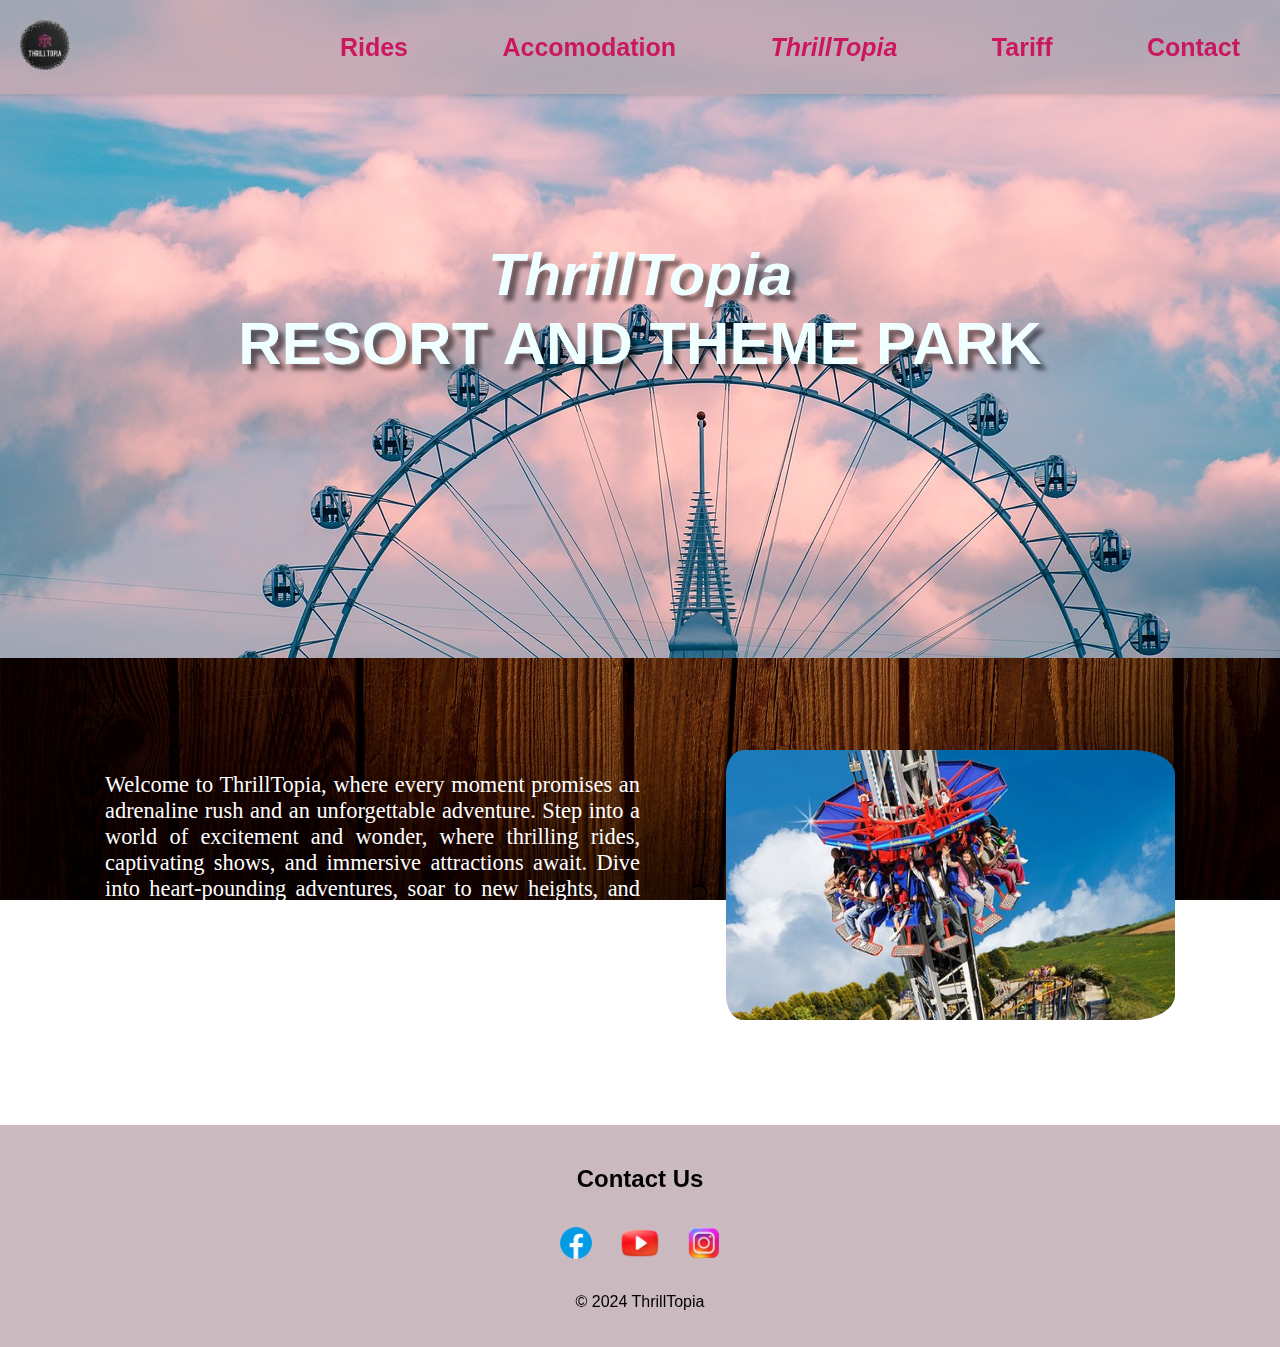
<file: index.html>
<!DOCTYPE html>
<html lang="en">
<head>
    <meta charset="UTF-8">
    <meta name="viewport" content="width=device-width, initial-scale=1.0">
    <link rel="icon" href="img/logo1.png" sizes="70x50">
    <title>ThirllTopia Theme park and Resort</title>
    <link rel="stylesheet" href="../css/index.css">
</head>
<body>
<header>
    <div class="header-bg">
        <div class="header-container">
            <a href="#"><img src="../img/logo1.png" alt="ThrillTopia Logo" class="logo"></a>
            <nav>
                <ul>
                    <li><a href="rides.html">Rides</a></li>                    
                    <li><a href="accomodation.html">Accomodation</a></li>
					<li><a href="#" id="home-link"><em>ThrillTopia</em></a></li>
					<li><a href="tariff.html">Tariff</a></li>
                    <li><a href="contact.html">Contact</a></li>
                </ul>
            </nav>
        </div>
        <h1><em>ThrillTopia</em><br>RESORT AND THEME PARK</h1>
    </div>
</header>

<br><br><br><br>
<section class="about" id="about-section">
    <div class="about-content">
        <aside>
            <p>Welcome to ThrillTopia, where every moment promises an adrenaline rush and an unforgettable adventure. Step into a world of excitement and wonder, where thrilling rides, captivating shows, and immersive attractions await. Dive into heart-pounding adventures, soar to new heights, and make memories that will last a lifetime. After an exhilarating day of excitement, retreat to our luxurious resort accommodations, where relaxation meets indulgence. Join us at ThrillTopia and experience the ultimate thrill-seeker's paradise. Let the adventure begin!</p>
        </aside>
        <img class="about_img" src="../img/home.jpg" alt="Home page photo">
    </div>
</section>


<footer>
    <div class="contact-container">
        <h2>Contact Us</h2>
        <div class="social-media">
            <a href="https://www.facebook.com/blackthunderwaterpark/"><img src="../img/facebook.png" alt="Facebook"></a>
            <a href="https://www.youtube.com/@ThemeParkWorldwide"><img src="../img/youtube.png" alt="Youtube"></a>
            <a href="https://www.instagram.com/blackthunderthemepark/"><img src="../img/insta.png" alt="Instagram"></a>
        </div>
        <p>&copy; 2024 ThrillTopia</p>
    </div>
</footer>
</body>
</html>
</file>
<file: css/index.css>
/* CSS for Background */
body {
    background-image: url('../img/contact_bg.jpg'); 
    background-size: cover;
    background-repeat: no-repeat;
    background-attachment: fixed; 
    margin: 0px;
    font-family: 'Segoe UI', Tahoma, Geneva, Verdana, sans-serif;
}

/* CSS for Navigation Bar */
.header-bg {
    background-image: url("../img/bg.jpg");
    background-size: cover;
    background-repeat: no-repeat;
    padding-bottom: 50px; 
    padding-top: 40px;
}

.header-container {
    background-color: rgba(190, 167, 176,0.8); 
    backdrop-filter: blur(5px); 
    padding: 20px; 
    box-shadow: 0 2px 4px rgba(0, 0, 0, 0.1); 
    display: flex;
    justify-content: space-between;
    align-items: center;
    position:fixed;
    top: 0; 
    width: 100%; 
}

h1 {
    color: azure;
    text-shadow: 6px 6px 4px rgba(0, 0, 0, 0.5);
    text-align: center; 
    margin-top: 200px; 
    margin-bottom: 230px;
    font-family:'Segoe UI', Tahoma, Geneva, Verdana, sans-serif;
    font-size: 60px;
}


.logo {
    width: 50px;
    height: auto; 
    margin-right: 20px; 
}

nav {
    margin-top: 0px;
    margin-right: 60px;
}

nav ul {
    list-style-type: none;
    margin: 0;
    padding: 0;
}

nav ul li {
    display: inline;
    margin-left: 90px; 
}

nav ul li a {
    font-size: 25px;
    font-family: Arial, Helvetica, sans-serif;
    text-decoration: none;
    color: rgba(204, 0, 82, 0.866); 
    font-weight: bold; 
}

nav ul li a:hover {
    color: rgb(11, 4, 16); 
}


/* CSS for About Us Section */
.about-content {
    display: flex;
    justify-content: space-between;
    align-items: flex-start;
    padding: 20px;
    margin-left: 85px;
    margin-right: 85px;
    font-family: 'Segoe UI', Tahoma, Geneva, Verdana, sans-serif;
}

aside h2 {
    text-align:left; 
    margin-top: 0px;
}

aside {
    text-align: justify;
    max-width: 50%; 
    font-family:Cambria, Cochin, Georgia, Times, 'Times New Roman', serif;
    font-weight: 400;
    font-size: 1.40rem;
    color: white;
    margin-bottom: 0px;
}

img.about_img {
    padding-left: 25px;
    height: 270px;
    width: 42%; 
    border-radius: 9%;
}

/* CSS for Footer */
footer {
    background-color: rgba(190, 167, 176, 0.8);
    backdrop-filter: blur(5px); 
    padding: 20px; 
    text-align: center; 
    margin-top: 50px; 
}

/* CSS for Contact Container */
.contact-container {
    max-width: 600px; 
    margin: 0 auto; 
}

/* CSS for Social Media Icons */
.social-media img {
    width: 40px; 
    margin: 10px; 
}
</file>
